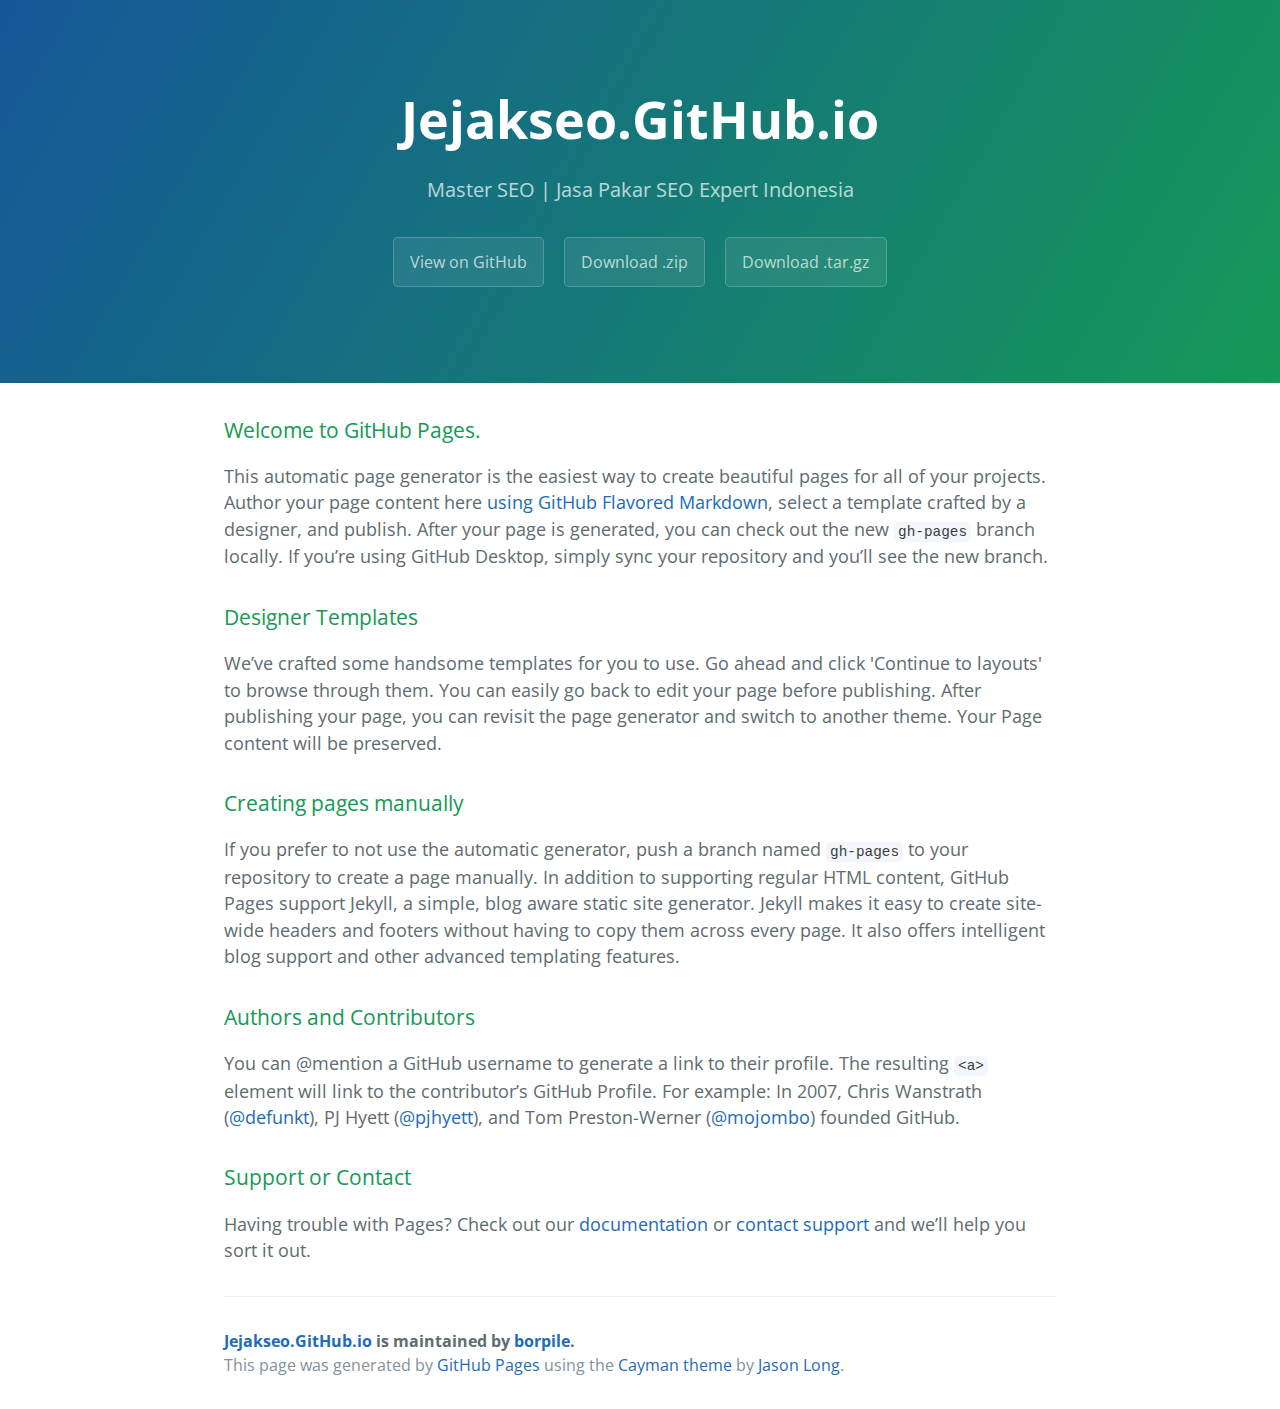
<file: index.html>
<!DOCTYPE html>
<html lang="en-us">
  <head>
    <meta charset="UTF-8">
    <title>Jejakseo.GitHub.io by borpile</title>
    <meta name="viewport" content="width=device-width, initial-scale=1">
    <link rel="stylesheet" type="text/css" href="stylesheets/normalize.css" media="screen">
    <link href='https://fonts.googleapis.com/css?family=Open+Sans:400,700' rel='stylesheet' type='text/css'>
    <link rel="stylesheet" type="text/css" href="stylesheets/stylesheet.css" media="screen">
    <link rel="stylesheet" type="text/css" href="stylesheets/github-light.css" media="screen">
  </head>
  <body>
    <section class="page-header">
      <h1 class="project-name">Jejakseo.GitHub.io</h1>
      <h2 class="project-tagline">Master SEO | Jasa Pakar SEO Expert Indonesia</h2>
      <a href="https://github.com/borpile/jejakseo.github.io" class="btn">View on GitHub</a>
      <a href="https://github.com/borpile/jejakseo.github.io/zipball/master" class="btn">Download .zip</a>
      <a href="https://github.com/borpile/jejakseo.github.io/tarball/master" class="btn">Download .tar.gz</a>
    </section>

    <section class="main-content">
      <h3>
<a id="welcome-to-github-pages" class="anchor" href="#welcome-to-github-pages" aria-hidden="true"><span aria-hidden="true" class="octicon octicon-link"></span></a>Welcome to GitHub Pages.</h3>

<p>This automatic page generator is the easiest way to create beautiful pages for all of your projects. Author your page content here <a href="https://guides.github.com/features/mastering-markdown/">using GitHub Flavored Markdown</a>, select a template crafted by a designer, and publish. After your page is generated, you can check out the new <code>gh-pages</code> branch locally. If you’re using GitHub Desktop, simply sync your repository and you’ll see the new branch.</p>

<h3>
<a id="designer-templates" class="anchor" href="#designer-templates" aria-hidden="true"><span aria-hidden="true" class="octicon octicon-link"></span></a>Designer Templates</h3>

<p>We’ve crafted some handsome templates for you to use. Go ahead and click 'Continue to layouts' to browse through them. You can easily go back to edit your page before publishing. After publishing your page, you can revisit the page generator and switch to another theme. Your Page content will be preserved.</p>

<h3>
<a id="creating-pages-manually" class="anchor" href="#creating-pages-manually" aria-hidden="true"><span aria-hidden="true" class="octicon octicon-link"></span></a>Creating pages manually</h3>

<p>If you prefer to not use the automatic generator, push a branch named <code>gh-pages</code> to your repository to create a page manually. In addition to supporting regular HTML content, GitHub Pages support Jekyll, a simple, blog aware static site generator. Jekyll makes it easy to create site-wide headers and footers without having to copy them across every page. It also offers intelligent blog support and other advanced templating features.</p>

<h3>
<a id="authors-and-contributors" class="anchor" href="#authors-and-contributors" aria-hidden="true"><span aria-hidden="true" class="octicon octicon-link"></span></a>Authors and Contributors</h3>

<p>You can @mention a GitHub username to generate a link to their profile. The resulting <code>&lt;a&gt;</code> element will link to the contributor’s GitHub Profile. For example: In 2007, Chris Wanstrath (<a href="https://github.com/defunkt" class="user-mention">@defunkt</a>), PJ Hyett (<a href="https://github.com/pjhyett" class="user-mention">@pjhyett</a>), and Tom Preston-Werner (<a href="https://github.com/mojombo" class="user-mention">@mojombo</a>) founded GitHub.</p>

<h3>
<a id="support-or-contact" class="anchor" href="#support-or-contact" aria-hidden="true"><span aria-hidden="true" class="octicon octicon-link"></span></a>Support or Contact</h3>

<p>Having trouble with Pages? Check out our <a href="https://help.github.com/pages">documentation</a> or <a href="https://github.com/contact">contact support</a> and we’ll help you sort it out.</p>

      <footer class="site-footer">
        <span class="site-footer-owner"><a href="https://github.com/borpile/jejakseo.github.io">Jejakseo.GitHub.io</a> is maintained by <a href="https://github.com/borpile">borpile</a>.</span>

        <span class="site-footer-credits">This page was generated by <a href="https://pages.github.com">GitHub Pages</a> using the <a href="https://github.com/jasonlong/cayman-theme">Cayman theme</a> by <a href="https://twitter.com/jasonlong">Jason Long</a>.</span>
      </footer>

    </section>

  
  </body>
</html>
</file>
<file: stylesheets/stylesheet.css>
* {
  box-sizing: border-box; }

body {
  padding: 0;
  margin: 0;
  font-family: "Open Sans", "Helvetica Neue", Helvetica, Arial, sans-serif;
  font-size: 16px;
  line-height: 1.5;
  color: #606c71; }

a {
  color: #1e6bb8;
  text-decoration: none; }
  a:hover {
    text-decoration: underline; }

.btn {
  display: inline-block;
  margin-bottom: 1rem;
  color: rgba(255, 255, 255, 0.7);
  background-color: rgba(255, 255, 255, 0.08);
  border-color: rgba(255, 255, 255, 0.2);
  border-style: solid;
  border-width: 1px;
  border-radius: 0.3rem;
  transition: color 0.2s, background-color 0.2s, border-color 0.2s; }
  .btn + .btn {
    margin-left: 1rem; }

.btn:hover {
  color: rgba(255, 255, 255, 0.8);
  text-decoration: none;
  background-color: rgba(255, 255, 255, 0.2);
  border-color: rgba(255, 255, 255, 0.3); }

@media screen and (min-width: 64em) {
  .btn {
    padding: 0.75rem 1rem; } }

@media screen and (min-width: 42em) and (max-width: 64em) {
  .btn {
    padding: 0.6rem 0.9rem;
    font-size: 0.9rem; } }

@media screen and (max-width: 42em) {
  .btn {
    display: block;
    width: 100%;
    padding: 0.75rem;
    font-size: 0.9rem; }
    .btn + .btn {
      margin-top: 1rem;
      margin-left: 0; } }

.page-header {
  color: #fff;
  text-align: center;
  background-color: #159957;
  background-image: linear-gradient(120deg, #155799, #159957); }

@media screen and (min-width: 64em) {
  .page-header {
    padding: 5rem 6rem; } }

@media screen and (min-width: 42em) and (max-width: 64em) {
  .page-header {
    padding: 3rem 4rem; } }

@media screen and (max-width: 42em) {
  .page-header {
    padding: 2rem 1rem; } }

.project-name {
  margin-top: 0;
  margin-bottom: 0.1rem; }

@media screen and (min-width: 64em) {
  .project-name {
    font-size: 3.25rem; } }

@media screen and (min-width: 42em) and (max-width: 64em) {
  .project-name {
    font-size: 2.25rem; } }

@media screen and (max-width: 42em) {
  .project-name {
    font-size: 1.75rem; } }

.project-tagline {
  margin-bottom: 2rem;
  font-weight: normal;
  opacity: 0.7; }

@media screen and (min-width: 64em) {
  .project-tagline {
    font-size: 1.25rem; } }

@media screen and (min-width: 42em) and (max-width: 64em) {
  .project-tagline {
    font-size: 1.15rem; } }

@media screen and (max-width: 42em) {
  .project-tagline {
    font-size: 1rem; } }

.main-content :first-child {
  margin-top: 0; }
.main-content img {
  max-width: 100%; }
.main-content h1, .main-content h2, .main-content h3, .main-content h4, .main-content h5, .main-content h6 {
  margin-top: 2rem;
  margin-bottom: 1rem;
  font-weight: normal;
  color: #159957; }
.main-content p {
  margin-bottom: 1em; }
.main-content code {
  padding: 2px 4px;
  font-family: Consolas, "Liberation Mono", Menlo, Courier, monospace;
  font-size: 0.9rem;
  color: #383e41;
  background-color: #f3f6fa;
  border-radius: 0.3rem; }
.main-content pre {
  padding: 0.8rem;
  margin-top: 0;
  margin-bottom: 1rem;
  font: 1rem Consolas, "Liberation Mono", Menlo, Courier, monospace;
  color: #567482;
  word-wrap: normal;
  background-color: #f3f6fa;
  border: solid 1px #dce6f0;
  border-radius: 0.3rem; }
  .main-content pre > code {
    padding: 0;
    margin: 0;
    font-size: 0.9rem;
    color: #567482;
    word-break: normal;
    white-space: pre;
    background: transparent;
    border: 0; }
.main-content .highlight {
  margin-bottom: 1rem; }
  .main-content .highlight pre {
    margin-bottom: 0;
    word-break: normal; }
.main-content .highlight pre, .main-content pre {
  padding: 0.8rem;
  overflow: auto;
  font-size: 0.9rem;
  line-height: 1.45;
  border-radius: 0.3rem; }
.main-content pre code, .main-content pre tt {
  display: inline;
  max-width: initial;
  padding: 0;
  margin: 0;
  overflow: initial;
  line-height: inherit;
  word-wrap: normal;
  background-color: transparent;
  border: 0; }
  .main-content pre code:before, .main-content pre code:after, .main-content pre tt:before, .main-content pre tt:after {
    content: normal; }
.main-content ul, .main-content ol {
  margin-top: 0; }
.main-content blockquote {
  padding: 0 1rem;
  margin-left: 0;
  color: #819198;
  border-left: 0.3rem solid #dce6f0; }
  .main-content blockquote > :first-child {
    margin-top: 0; }
  .main-content blockquote > :last-child {
    margin-bottom: 0; }
.main-content table {
  display: block;
  width: 100%;
  overflow: auto;
  word-break: normal;
  word-break: keep-all; }
  .main-content table th {
    font-weight: bold; }
  .main-content table th, .main-content table td {
    padding: 0.5rem 1rem;
    border: 1px solid #e9ebec; }
.main-content dl {
  padding: 0; }
  .main-content dl dt {
    padding: 0;
    margin-top: 1rem;
    font-size: 1rem;
    font-weight: bold; }
  .main-content dl dd {
    padding: 0;
    margin-bottom: 1rem; }
.main-content hr {
  height: 2px;
  padding: 0;
  margin: 1rem 0;
  background-color: #eff0f1;
  border: 0; }

@media screen and (min-width: 64em) {
  .main-content {
    max-width: 64rem;
    padding: 2rem 6rem;
    margin: 0 auto;
    font-size: 1.1rem; } }

@media screen and (min-width: 42em) and (max-width: 64em) {
  .main-content {
    padding: 2rem 4rem;
    font-size: 1.1rem; } }

@media screen and (max-width: 42em) {
  .main-content {
    padding: 2rem 1rem;
    font-size: 1rem; } }

.site-footer {
  padding-top: 2rem;
  margin-top: 2rem;
  border-top: solid 1px #eff0f1; }

.site-footer-owner {
  display: block;
  font-weight: bold; }

.site-footer-credits {
  color: #819198; }

@media screen and (min-width: 64em) {
  .site-footer {
    font-size: 1rem; } }

@media screen and (min-width: 42em) and (max-width: 64em) {
  .site-footer {
    font-size: 1rem; } }

@media screen and (max-width: 42em) {
  .site-footer {
    font-size: 0.9rem; } }
</file>
<file: stylesheets/github-light.css>
/*
The MIT License (MIT)

Copyright (c) 2016 GitHub, Inc.

Permission is hereby granted, free of charge, to any person obtaining a copy
of this software and associated documentation files (the "Software"), to deal
in the Software without restriction, including without limitation the rights
to use, copy, modify, merge, publish, distribute, sublicense, and/or sell
copies of the Software, and to permit persons to whom the Software is
furnished to do so, subject to the following conditions:

The above copyright notice and this permission notice shall be included in all
copies or substantial portions of the Software.

THE SOFTWARE IS PROVIDED "AS IS", WITHOUT WARRANTY OF ANY KIND, EXPRESS OR
IMPLIED, INCLUDING BUT NOT LIMITED TO THE WARRANTIES OF MERCHANTABILITY,
FITNESS FOR A PARTICULAR PURPOSE AND NONINFRINGEMENT. IN NO EVENT SHALL THE
AUTHORS OR COPYRIGHT HOLDERS BE LIABLE FOR ANY CLAIM, DAMAGES OR OTHER
LIABILITY, WHETHER IN AN ACTION OF CONTRACT, TORT OR OTHERWISE, ARISING FROM,
OUT OF OR IN CONNECTION WITH THE SOFTWARE OR THE USE OR OTHER DEALINGS IN THE
SOFTWARE.

*/

.pl-c /* comment */ {
  color: #969896;
}

.pl-c1 /* constant, variable.other.constant, support, meta.property-name, support.constant, support.variable, meta.module-reference, markup.raw, meta.diff.header */,
.pl-s .pl-v /* string variable */ {
  color: #0086b3;
}

.pl-e /* entity */,
.pl-en /* entity.name */ {
  color: #795da3;
}

.pl-smi /* variable.parameter.function, storage.modifier.package, storage.modifier.import, storage.type.java, variable.other */,
.pl-s .pl-s1 /* string source */ {
  color: #333;
}

.pl-ent /* entity.name.tag */ {
  color: #63a35c;
}

.pl-k /* keyword, storage, storage.type */ {
  color: #a71d5d;
}

.pl-s /* string */,
.pl-pds /* punctuation.definition.string, string.regexp.character-class */,
.pl-s .pl-pse .pl-s1 /* string punctuation.section.embedded source */,
.pl-sr /* string.regexp */,
.pl-sr .pl-cce /* string.regexp constant.character.escape */,
.pl-sr .pl-sre /* string.regexp source.ruby.embedded */,
.pl-sr .pl-sra /* string.regexp string.regexp.arbitrary-repitition */ {
  color: #183691;
}

.pl-v /* variable */ {
  color: #ed6a43;
}

.pl-id /* invalid.deprecated */ {
  color: #b52a1d;
}

.pl-ii /* invalid.illegal */ {
  color: #f8f8f8;
  background-color: #b52a1d;
}

.pl-sr .pl-cce /* string.regexp constant.character.escape */ {
  font-weight: bold;
  color: #63a35c;
}

.pl-ml /* markup.list */ {
  color: #693a17;
}

.pl-mh /* markup.heading */,
.pl-mh .pl-en /* markup.heading entity.name */,
.pl-ms /* meta.separator */ {
  font-weight: bold;
  color: #1d3e81;
}

.pl-mq /* markup.quote */ {
  color: #008080;
}

.pl-mi /* markup.italic */ {
  font-style: italic;
  color: #333;
}

.pl-mb /* markup.bold */ {
  font-weight: bold;
  color: #333;
}

.pl-md /* markup.deleted, meta.diff.header.from-file */ {
  color: #bd2c00;
  background-color: #ffecec;
}

.pl-mi1 /* markup.inserted, meta.diff.header.to-file */ {
  color: #55a532;
  background-color: #eaffea;
}

.pl-mdr /* meta.diff.range */ {
  font-weight: bold;
  color: #795da3;
}

.pl-mo /* meta.output */ {
  color: #1d3e81;
}
</file>
